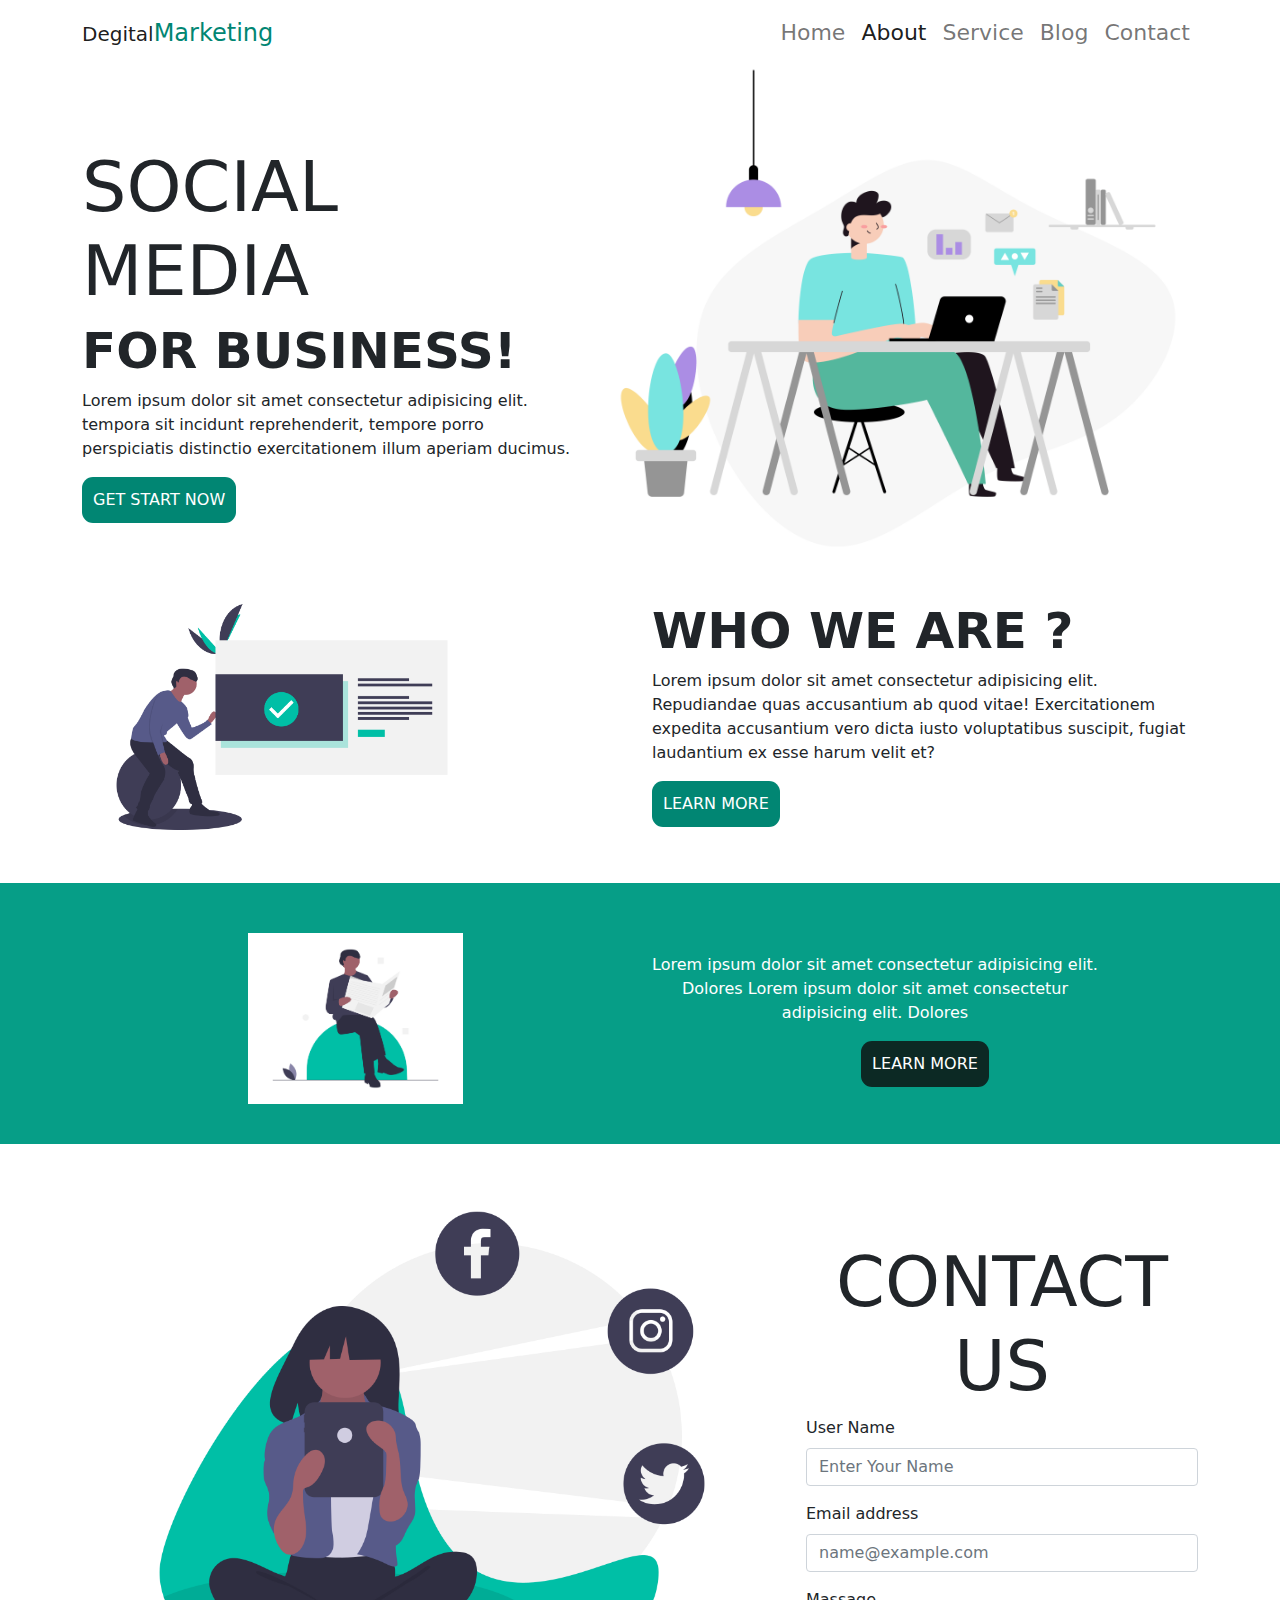
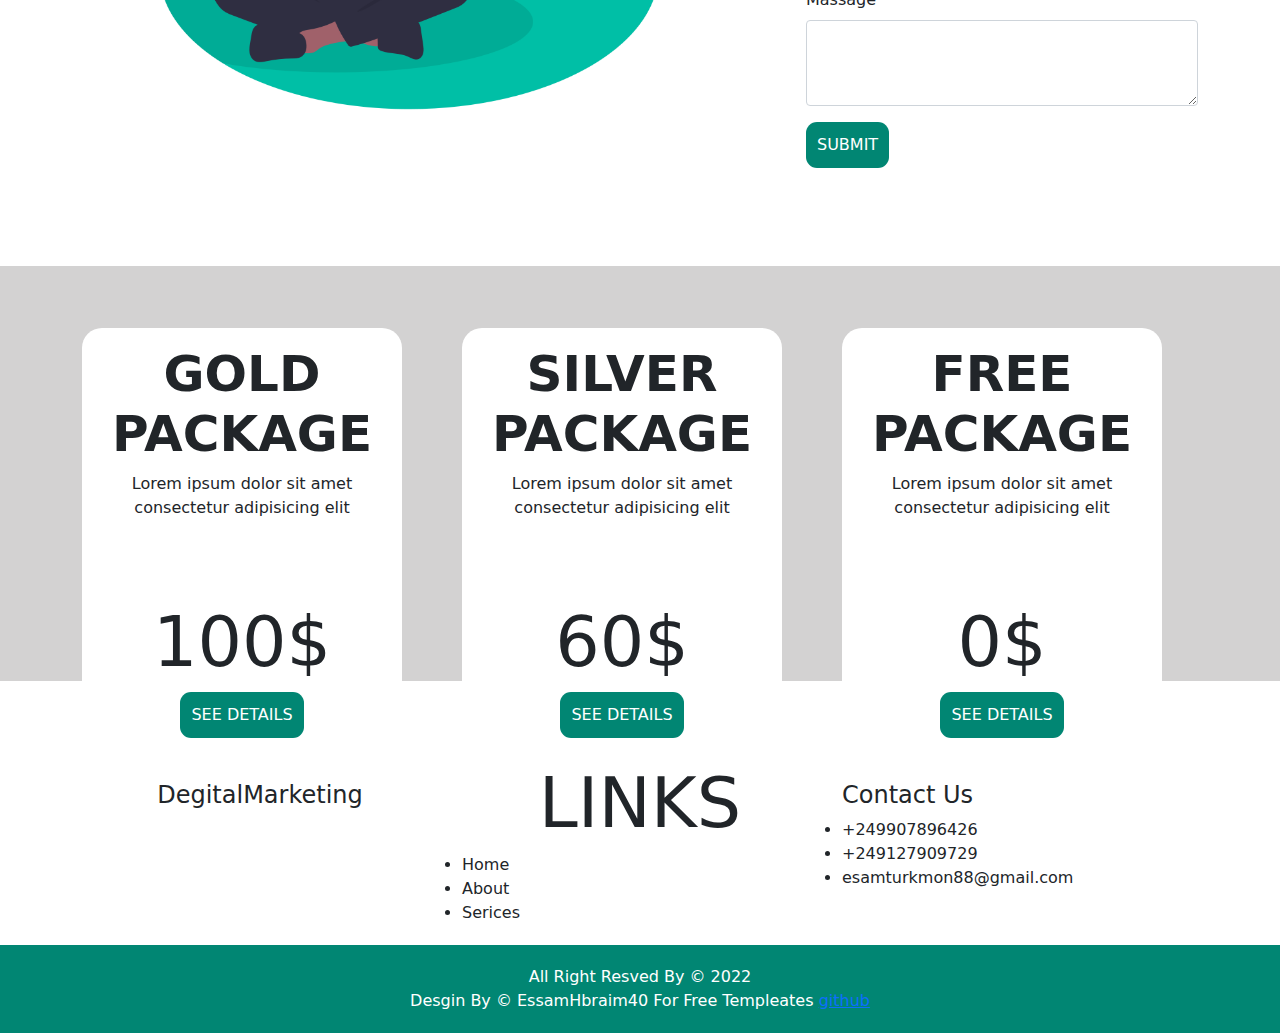
<file: index.html>
<!DOCTYPE html>
<html lang="en">
    <head>
        <title> Degital Marketing</title>
        <meta charset="UTF-8">
        <meta name="viewport" content="width=device-width, initial-scale=1">
        <link href="css/style.css" rel="stylesheet">
        <link rel="stylesheet" href="css/bootstrap.css">
        <link rel="stylesheet" href="css/bootstrap.min.css">
    </head>
    <body>
    <!---Start NavBar-->
    <nav class="navbar navbar-expand-lg navbar-light">
        <div class="container">
          <a class="navbar-brand" href="#">
             <i class="fa fa-dashboard 2xd"></i> <span>Degital</span><span>Marketing</span>
          </a>
          <button class="navbar-toggler" type="button" data-bs-toggle="collapse" data-bs-target="#main-nav" aria-controls="navbarSupportedContent" aria-expanded="false" aria-label="Toggle navigation">
            <span class="navbar-toggler-icon"></span>
          </button>
          <div class="collapse navbar-collapse" id="main-nav">
            <ul class="navbar-nav ml-auto mb-2 mb-lg-0">
              <li class="nav-item">
                <a class="nav-link " aria-current="page" href="#">Home</a>
              </li>
              <li class="nav-item active">
                <a class="nav-link" href="#">About</a>
              </li>

              <li class="nav-item">
                <a class="nav-link" href="service.html">Service</a>
              </li>

              <li class="nav-item">
                <a class="nav-link" href="#">Blog</a>
              </li>

              <li class="nav-item">
                <a class="nav-link" href="/contact.html">Contact</a>
              </li>
           
          </div>
        </div>
      </nav>
    <!---End NavBar-->

    <!---Start Landing-->
    <div class="container">
        <div class="row">
            <div class="col">
                <h2>social media</h2>
                <h3>for business!</h3>
                <p>Lorem ipsum dolor sit amet consectetur adipisicing elit. 
                     tempora sit incidunt reprehenderit, tempore porro
                     perspiciatis distinctio exercitationem illum aperiam ducimus.</p>
                     <button>Get Start Now</button>
            </div>
            <div class="col">
                <img class="img-land" src="img/c37.png" alt="">
            </div>
        </div>
    </div>
    <!---End Landing-->

    <!---Start About-->
        <div class="container">
            <div class="row">
                <div class="col">
                    <img class="about-img" src="img/6.png" alt="">
                </div>
                <div class="col">
                    <h3 class="about-head">Who We Are ?</h3>
                    <p class="about-text">Lorem ipsum dolor sit amet consectetur 
                        adipisicing elit. Repudiandae quas accusantium ab quod vitae!
                         Exercitationem expedita accusantium vero dicta iusto voluptatibus 
                        suscipit, fugiat laudantium ex esse harum velit et?</p>
                        <button class="about-btn ml">Learn More</button>
                </div>
            </div>
        </div>
    <!---End About-->

    <!---Start Fueater-->
    <div class="fueater">
        <div class="container">
            <div class="row">
                <div class="col-sm">
                    <img class="img-fueat" src="img/9.png" alt="">
                </div>
                <div class="col-sm">
                    <p>
                        Lorem ipsum dolor sit amet consectetur adipisicing elit. Dolores
                        Lorem ipsum dolor sit amet consectetur adipisicing elit. Dolores
                    </p>
                    <button class="fueat-btn">Learn More</button>
                </div>
            </div>
            
        </div>
    </div>
    <!---End Fueater-->

     <!---Start contact-->
     <div class="container">
        <div class="row mt-3">
            <div class="col">
                <div class="img-contact">
                    <img src="/img/2.png" alt="">
                </div>
            </div>
            <div class="col">
                <h2 class="text-center">Contact Us </h2>
                <form action="">
                    <div class="mb-3">
                        <label  class="form-label">User Name</label>
                        <input type="email" class="form-control"  placeholder="Enter Your Name">
                      </div>
                      <div class="mb-3">
                        <label for="exampleFormControlInput1" class="form-label">Email address</label>
                        <input type="email" class="form-control" id="exampleFormControlInput1" placeholder="name@example.com">
                      </div>
                      <div class="mb-3">
                        <label  class="form-label">Massage</label>
                        <textarea class="form-control" rows="3"></textarea>
                      </div>
                      <button class="btn btn-primary mb-5">Submit</button>
                </form>
            </div>
        </div>
     </div>
      <!---End contact-->

    <!---Start pricing-->
        <div class="pricing">
            <div class="container">
                <div class="row">
                    <div class="col">
                        <div class="prici-body">
                            <h3>gold package</h3>
                            <p>Lorem ipsum dolor sit amet consectetur adipisicing elit</p>
                            <h2>100$</h2>
                            <button>See Details</button>
                        </div>
                    </div>
                    <div class="col">
                        <div class="prici-body">
                            <h3>silver package</h3>
                            <p>Lorem ipsum dolor sit amet consectetur adipisicing elit</p>
                            <h2>60$</h2>
                            <button>See Details</button>
                        </div>
                    </div>
                    <div class="col">
                        <div class="prici-body">
                            <h3>free package</h3>
                            <p>Lorem ipsum dolor sit amet consectetur adipisicing elit</p>
                            <h2>0$</h2>
                            <button>See Details</button>
                        </div>
                    </div>
                </div>
            </div>
        </div>
     <!---End pricing-->
     
     <!---Start Footer-->
     <footer>
     <div class="container">
         <div class="row">
             <div class="col">
                <h4 class="text-center"><span>Degital</span><span>Marketing</span></h4> 
             </div>
             <div class="col">
                 <H2 class="text-center">Links</H2>
                 <li>Home</li>
                 <li>About</li>
                 <li>Serices</li>
             </div>
             <div class="col">
                 <h4>Contact Us</h4>
                 <li>+249907896426</li>
                 <li>+249127909729</li>
                 <li>esamturkmon88@gmail.com</li>
             </div>
         </div>
     </div>
     <div class="footer-dawon text-center">
        All Right Resved By &copy; 2022 <br>
        Desgin By &copy; EssamHbraim40 For Free Templeates  <span><a href="https//:www.github.com/essamibrahim040">github</a></span>
    </div>
    </footer>
     <!---End Footer-->
    <script src="js/jquery-3.6.0.min.js"></script>
    <script src="js/bootstrap.bundle.min.js"></script>
    <script src="js/bootstrap.bundle.js"></script>
    </body>
</html>
</file>
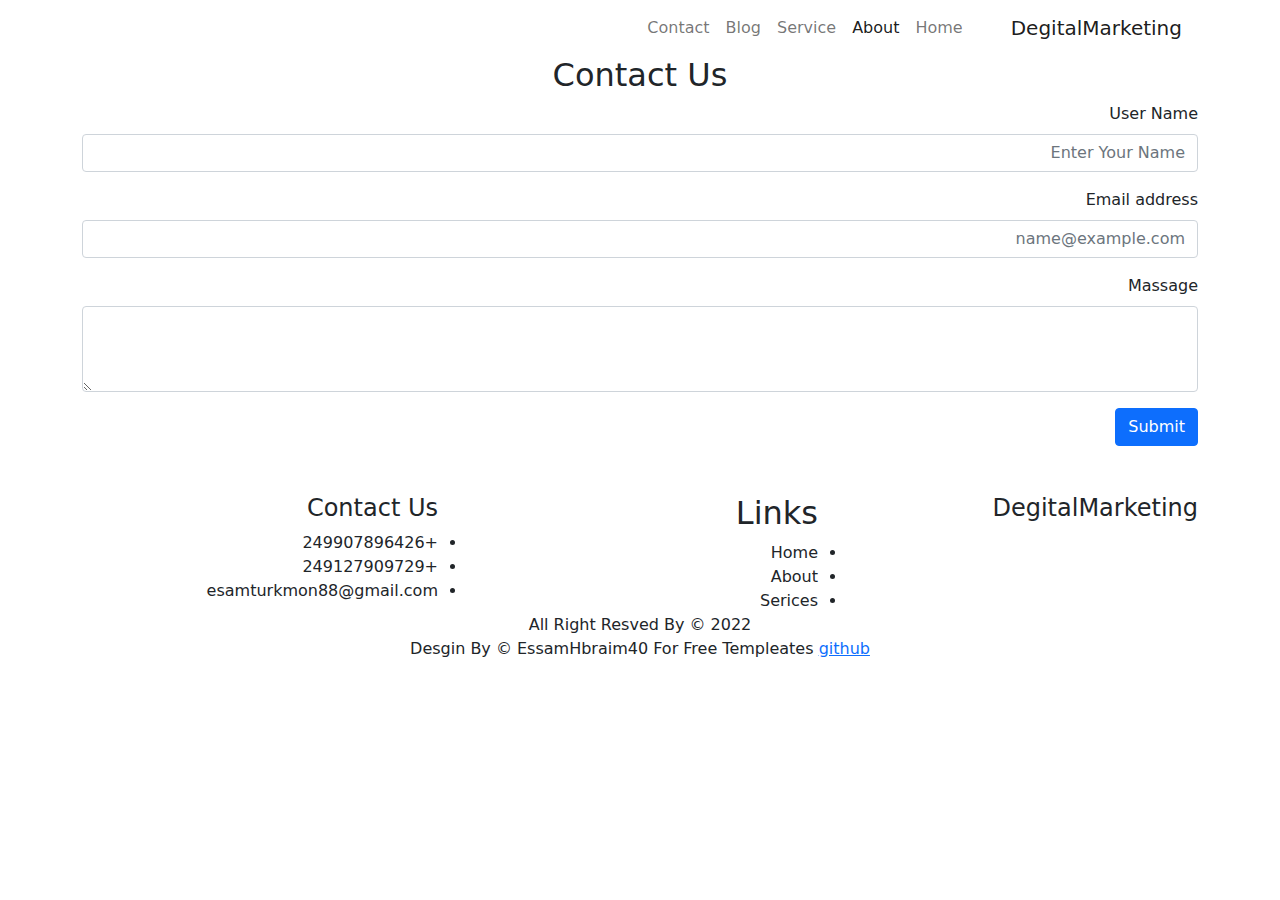
<file: contact.html>
<!DOCTYPE html>
<html lang="en">
<head>
    <meta charset="UTF-8">
    <meta http-equiv="X-UA-Compatible" content="IE=edge">
    <meta name="viewport" content="width=device-width, initial-scale=1.0">
    <link rel="stylesheet" href="css/bootstrap.css">
    <link rel="stylesheet" href="css/bootstrap.min.css">
    <title>Contact Us</title>
</head>
<body dir="rtl">
    
       <!---Start NavBar-->
       <nav class="navbar navbar-expand-lg navbar-light">
        <div class="container">
          <a class="navbar-brand" href="/index.html">
             <i class="fa fa-dashboard 2xd"></i> <span>Degital</span><span>Marketing</span>
          </a>
          <button class="navbar-toggler" type="button" data-bs-toggle="collapse" data-bs-target="#main-nav" aria-controls="navbarSupportedContent" aria-expanded="false" aria-label="Toggle navigation">
            <span class="navbar-toggler-icon"></span>
          </button>
          <div class="collapse navbar-collapse" id="main-nav">
            <ul class="navbar-nav ml-auto mb-2 mb-lg-0">
              <li class="nav-item">
                <a class="nav-link " aria-current="page" href="/index.html">Home</a>
              </li>
              <li class="nav-item active">
                <a class="nav-link" href="#">About</a>
              </li>

              <li class="nav-item">
                <a class="nav-link" href="service.html">Service</a>
              </li>

              <li class="nav-item">
                <a class="nav-link" href="#">Blog</a>
              </li>

              <li class="nav-item">
                <a class="nav-link" href="/contact.html">Contact</a>
              </li>
           
          </div>
        </div>
      </nav>
    <!---End NavBar-->


    <div class="container">
        <h2 class="text-center">Contact Us </h2>
        <form action="">
            <div class="mb-3">
                <label  class="form-label">User Name</label>
                <input type="email" class="form-control"  placeholder="Enter Your Name">
              </div>
              <div class="mb-3">
                <label for="exampleFormControlInput1" class="form-label">Email address</label>
                <input type="email" class="form-control" id="exampleFormControlInput1" placeholder="name@example.com">
              </div>
              <div class="mb-3">
                <label  class="form-label">Massage</label>
                <textarea class="form-control" rows="3"></textarea>
              </div>
              <button class="btn btn-primary mb-5">Submit</button>
        </form>
        </div>
     <!---Start Footer-->
     <footer>
        <div class="container">
            <div class="row">
                <div class="col">
                   <h4><span>Degital</span><span>Marketing</span></h4> 
                </div>
                <div class="col">
                    <H2>Links</H2>
                    <li>Home</li>
                    <li>About</li>
                    <li>Serices</li>
                </div>
                <div class="col">
                    <h4>Contact Us</h4>
                    <li>+249907896426</li>
                    <li>+249127909729</li>
                    <li>esamturkmon88@gmail.com</li>
                </div>
            </div>
        </div>
        <div class="footer-dawon text-center">
          All Right Resved By &copy; 2022 <br>
          Desgin By &copy; EssamHbraim40 For Free Templeates  <span><a href="https//:www.github.com/essamibrahim040">github</a></span>
      </div>
       </footer>
        <!---End Footer-->

               
    <script src="js/jquery-3.6.0.min.js"></script>
    <script src="js/bootstrap.bundle.min.js"></script>
    <script src="js/bootstrap.bundle.js"></script>
</body>
</html>
</file>
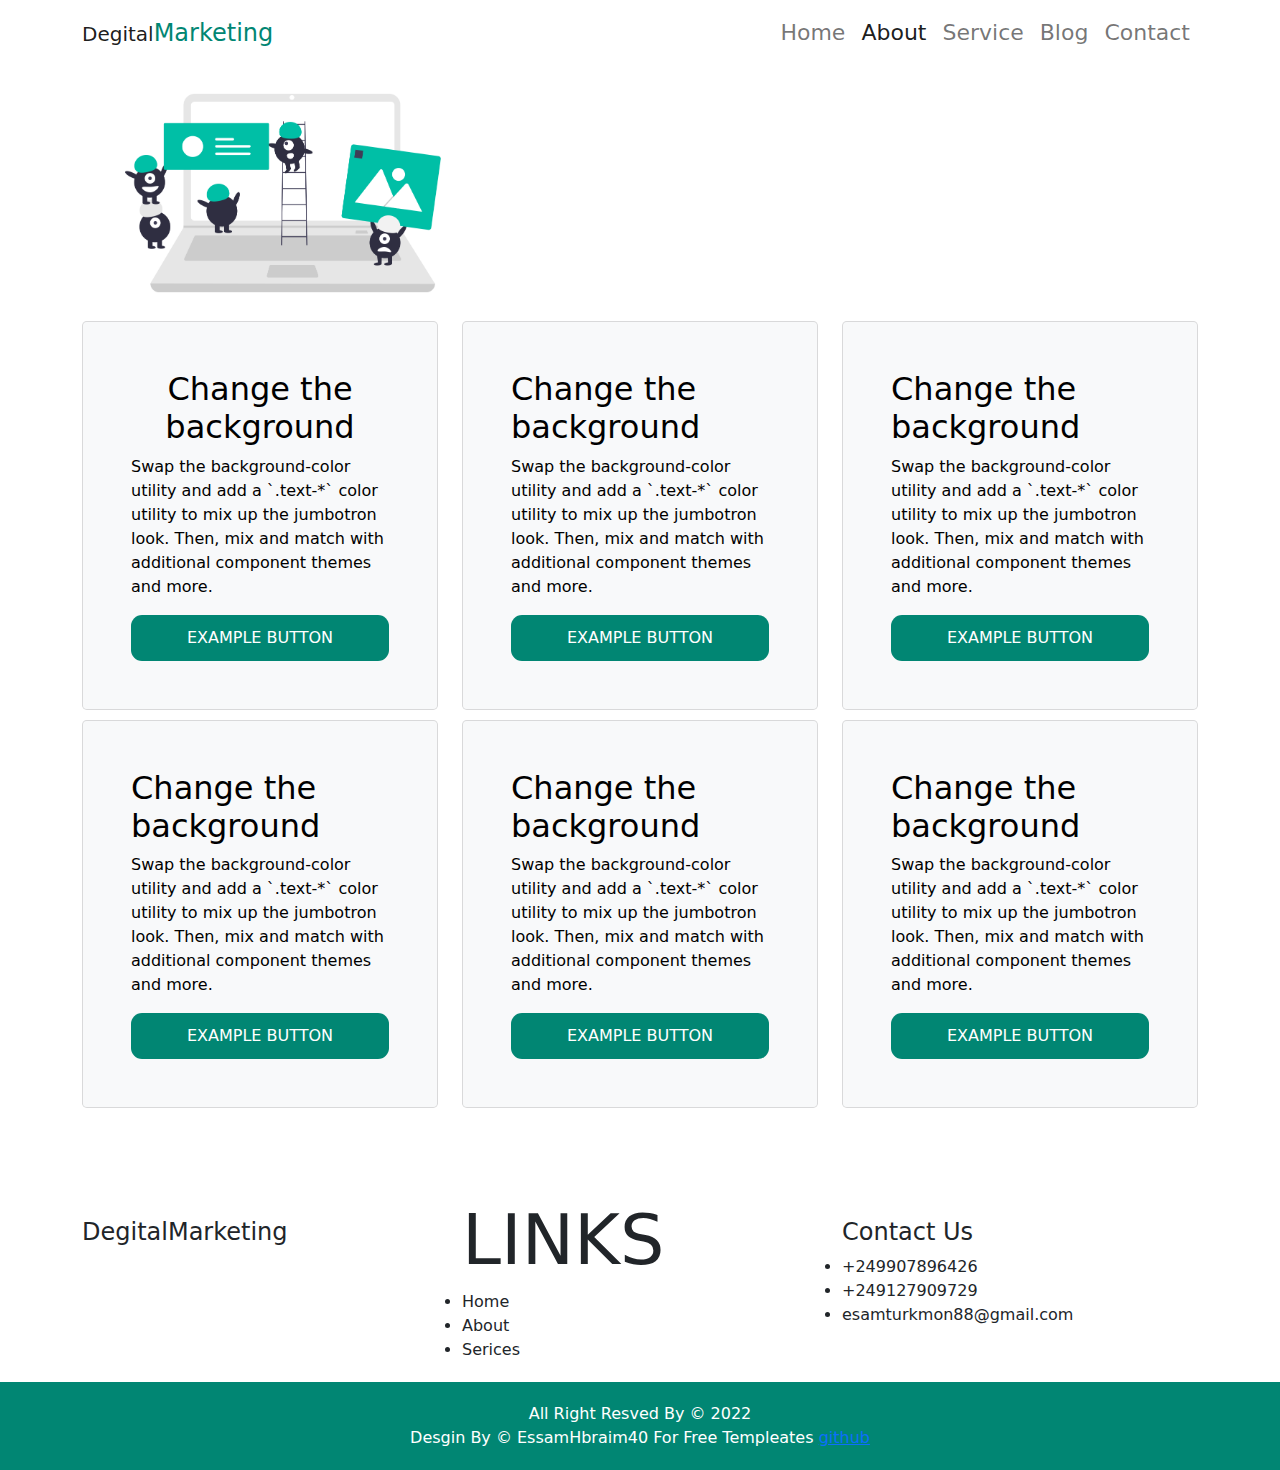
<file: service.html>
<!DOCTYPE html>
<html lang="en">
<head>
    <meta charset="UTF-8">
    <meta name="viewport" content="width=device-width, initial-scale=1.0">
               <link href="css/style.css" rel="stylesheet">
                <link rel="stylesheet" href="css/bootstrap.css">
                <link rel="stylesheet" href="css/bootstrap.min.css">
                <link rel="stylesheet" href="css/servic.css">
    <title>Degital Marketing</title>
</head>
<body>
       <!---Start NavBar-->
       <nav class="navbar navbar-expand-lg navbar-light">
        <div class="container">
          <a class="navbar-brand" href="/index.html">
             <i class="fa fa-dashboard 2xd"></i> <span>Degital</span><span>Marketing</span>
          </a>
          <button class="navbar-toggler" type="button" data-bs-toggle="collapse" data-bs-target="#main-nav" aria-controls="navbarSupportedContent" aria-expanded="false" aria-label="Toggle navigation">
            <span class="navbar-toggler-icon"></span>
          </button>
          <div class="collapse navbar-collapse" id="main-nav">
            <ul class="navbar-nav ml-auto mb-2 mb-lg-0">
              <li class="nav-item">
                <a class="nav-link " aria-current="page" href="/index.html">Home</a>
              </li>
              <li class="nav-item active">
                <a class="nav-link" href="#">About</a>
              </li>

              <li class="nav-item">
                <a class="nav-link" href="service.html">Service</a>
              </li>

              <li class="nav-item">
                <a class="nav-link" href="#">Blog</a>
              </li>

              <li class="nav-item">
                <a class="nav-link" href="/contact.html">Contact</a>
              </li>
           
          </div>
        </div>
      </nav>
    <!---End NavBar-->

    <!--Start Service-home-->
      <div class="container">
          <div class="service-home">
                <img src="img/00.png" alt="">
          </div>
      </div>
    <!--End Service-home-->

    <!--Start Service-->
    <div class="container">
        <div class="row">
            <div class="col-md-4">
                <div class=" card h-60 p-5 text-black bg-light rounded-3">
                  <h2 class="text-center">Change the background</h2>
                  <p>Swap the background-color utility and add a `.text-*` color utility to mix up the jumbotron look. Then, mix and match with additional component themes and more.</p>
                  <button  type="button">Example button</button>
                </div>
              </div>

              <div class="col-md-4">
                <div class="card h-60 p-5 text-black bg-light rounded-3">
                  <h2>Change the background</h2>
                  <p>Swap the background-color utility and add a `.text-*` color utility to mix up the jumbotron look. Then, mix and match with additional component themes and more.</p>
                  <button  type="button">Example button</button>
                </div>
              </div>

              <div class="col-md-4">
                <div class= " card h-60 p-5 text-black bg-light rounded-3">
                  <h2>Change the background</h2>
                  <p>Swap the background-color utility and add a `.text-*` color utility to mix up the jumbotron look. Then, mix and match with additional component themes and more.</p>
                  <button  type="button">Example button</button>
                </div>
              </div>

              <div class="col-md-4">
                <div class=" card h-60 p-5 text-black bg-light rounded-3">
                  <h2>Change the background</h2>
                  <p>Swap the background-color utility and add a `.text-*` color utility to mix up the jumbotron look. Then, mix and match with additional component themes and more.</p>
                  <button  type="button">Example button</button>
                </div>
              </div>
              <div class="col-md-4">
                <div class=" card h-60 p-5 text-black bg-light rounded-3">
                  <h2>Change the background</h2>
                  <p>Swap the background-color utility and add a `.text-*` color utility to mix up the jumbotron look. Then, mix and match with additional component themes and more.</p>
                  <button  type="button">Example button</button>
                </div>
              </div>

              <div class="col-md-4">
                <div class="card h-60 p-5 text-black bg-light rounded-3">
                  <h2>Change the background</h2>
                  <p>Swap the background-color utility and add a `.text-*` color utility to mix up the jumbotron look. Then, mix and match with additional component themes and more.</p>
                  <button  type="button">Example button</button>
                </div>
              </div>
       </div>
       </div>
    <!--End Service-->


        <!---Start Footer-->
        <footer>
            <div class="container">
                <div class="row">
                    <div class="col">
                       <h4><span>Degital</span><span>Marketing</span></h4> 
                    </div>
                    <div class="col">
                        <H2>Links</H2>
                        <li>Home</li>
                        <li>About</li>
                        <li>Serices</li>
                    </div>
                    <div class="col">
                        <h4>Contact Us</h4>
                        <li>+249907896426</li>
                        <li>+249127909729</li>
                        <li>esamturkmon88@gmail.com</li>
                    </div>
                </div>
            </div>
            <div class="footer-dawon text-center">
              All Right Resved By &copy; 2022 <br>
              Desgin By &copy; EssamHbraim40 For Free Templeates  <span><a href="https//:www.github.com/essamibrahim040">github</a></span>
          </div>
           </footer>
            <!---End Footer-->
            
    <script src="js/jquery-3.6.0.min.js"></script>
    <script src="js/bootstrap.bundle.min.js"></script>
    <script src="js/bootstrap.bundle.js"></script>
</body>
</html>
</file>
<file: css/style.css>
.navbar-brand span:first-child
{
    color: #08526d;
    font-weight: bold;
    font-size: 24px;
}
.navbar-brand span:last-child
{
    color: #018673;
    font-size: 24px;
}
.navbar-expand-lg .navbar-collapse
{
    font-size: 22px;
}
.navbar-light .navbar-nav .active > .nav-link
{
    color: #e70909;
}
.col .img-land
{
    width: 600px;
}
.col h2
{
    font-size: 2rem;
    margin-top: 80px;
    font-size: 70px;
    font-weight: 400;
    text-transform: uppercase;
}
.col h3
{
    font-size: 50px;
    font-weight: bold;
    text-transform: uppercase;
}
.col p
{
    font-size: unset;
}
.col button
{
    cursor: pointer;
    text-align: center;
    text-transform: uppercase;
    padding: 11px;
    border: none;
    border-radius: 11px;
    background-color: #018673;
    color: #fff;
}
.col button:hover
{
    transition: 0.6s;
    background-color: #069e87;
}
.col .about-img
{
    vertical-align: middle;
    width: 400px;
    margin-top: 30px;
}
.col .about-head
{
    margin-top: 50px;
}
.col .about-btn
{
    align-items: right;
}
.fueater
{
    text-align: center;
    margin-top: 30px;
    background-color: #069e87;
    padding: 40px;
}
.fueater .img-fueat
{
    vertical-align: middle;
    width: 215px;
    margin-top: 10px;
}
.fueater p
{
    margin-top: 30px;
    color: #fff;
    text-align: center;
    margin-right: 100px;
}
.fueater .fueat-btn
{
    cursor: pointer;
    text-align: center;
    text-transform: uppercase;
    padding: 11px;
    border: none;
    border-radius: 11px;
    background-color: #0c2924;
    color: #fff;
    
}
.fueater .fueat-btn:hover
{
    background-color: #17413a;
    color: #fff;
    transition: 0.8s;
}
.pricing
{
    margin-top: 50px;
    background-color: rgb(211, 210, 210);
    padding: 70px;
    height: 600px;
}
.pricing .col .prici-body 
{
    background-color: #fff;
    height: 450px;
    width: 320px;
    display: inline-block;
    padding: 16px;
    border-radius: 20px;
    text-align: center;
}
footer h4
{
    margin-top: 100px;
}
footer .footer-dawon
{
    width: 100%;
    padding: 20px;
    background-color: #018673;
    margin-top: 20px;
    color: #fff;
    text-align: center;
}
.img-contact img {

    max-width: 700px;
}
@media  screen and (max-width: 900px) {
    .col h2 {
        margin-top: 2px;
        font-size: 22px;
    }
    .col .img-land {
        max-width: 282px;
        text-align: center;
        margin-top: 5px;
    }
    .col h3 {
        font-size: 16px;
    }
    .col .about-img {
        vertical-align: middle;
        width: 277px;
        margin-top: 4px;
    }
    .col button {
        padding: 5px;
        font-size: 15px;
    }
    .fueater {
        text-align: center;
        margin-top: 24px;
        background-color: #0f8774;
        padding: 20px;
    }
    .fueater .fueat-btn {
        padding: 11px;
    }
    .pricing {
        padding: 68px;
        height: 852px;
    }
    .pricing .col .prici-body {
        height: 244px;
        width: 200px;
        margin-bottom: 10px;
    }
   
}
@media  screen and (max-width: 1368px) {
    .pricing  {
        padding: 62px;
        height: 415px;
    }

    
}
@media  screen and (max-width: 900px) {
    .pricing {
        height: 830px;
    }
    .img-contact img {
        max-width: 416px;
    }
}

/* @media (min-width: 940px)
{
    .pricing .col .prici-body {
        display: block;
        margin-top: 10px;
        width: 200px;
        height: 300px;
    }
    .pricing .col .prici-body h3 
    {
        font-size: 15px;
    }
    .pricing .col .prici-body h2  {
        margin-top: 20px;
    }
} */
/* @media (min-width: 414px) 
{
    .pricing 
    {
        height:  1366px;;
    }
    .pricing .col .prici-body 
    {
        background-color: #fff;
        height: 402px;
        width: 311px;
        display: inline-block;
        padding: -23px;
        border-radius: 20px;
        text-align: center;
        margin-top: 10px;
    }
} */
</file>
<file: css/servic.css>
button
{
    cursor: pointer;
    text-align: center;
    text-transform: uppercase;
    padding: 11px;
    border: none;
    border-radius: 11px;
    background-color: #018673;
    color: #fff;
}
 button:hover
{
    transition: 0.6s;
    background-color: #069e87;
}
.rounded-3 {
    border-radius: 0.3rem!important;
    margin-bottom: 10px;
}
@media  screen and (max-width: 900px){
    .service-home img {
        max-width: 670px;
    }
}
@media  screen and (max-width: 1368px)  {
    .service-home img {
        max-width: 402px;
    }
}
@media screen and (max-width: 1180px )  {
    .col-md-4 {
        flex: 0 0 auto;
        width: auto;
    }
}
</file>
